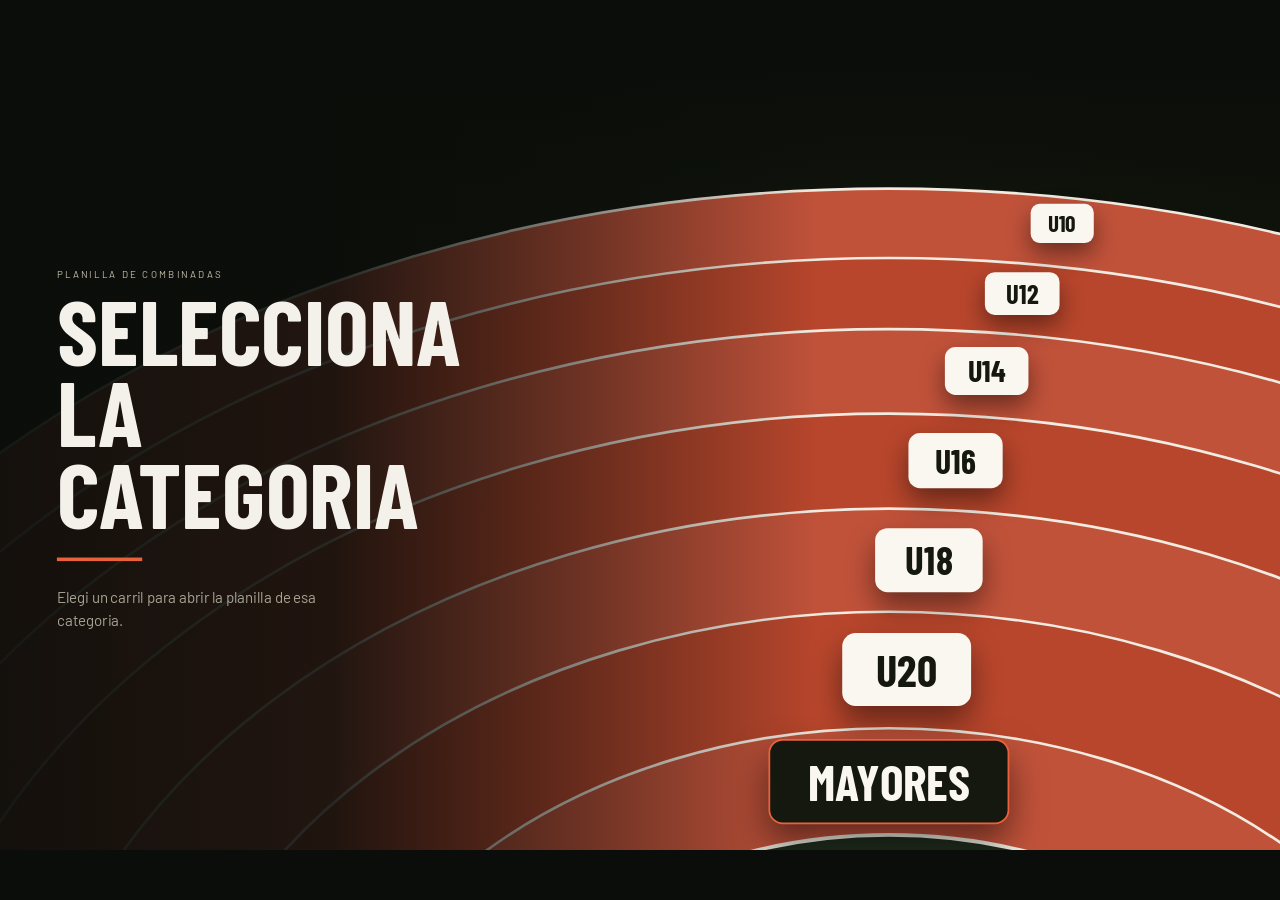
<file: atletismo-app/index.html>
<!DOCTYPE html>
<html lang="es">
<head>
<meta charset="UTF-8">
<meta name="viewport" content="width=device-width, initial-scale=1">
<title>Selector de categorias</title>
<link rel="preconnect" href="https://fonts.googleapis.com">
<link rel="preconnect" href="https://fonts.gstatic.com" crossorigin>
<link href="https://fonts.googleapis.com/css2?family=Barlow+Condensed:wght@500;600;700&family=Barlow:wght@400;500;600;700&display=swap" rel="stylesheet">
<link rel="stylesheet" href="css/inicio.css">
</head>
<body>

<!-- ===== Mobile (< 900px) ===== -->
<div id="mobile-view" class="view-mobile">
  <div class="canvas-m">
    <div class="track-layer" id="track-layer-m">
      <svg viewBox="0 0 390 844" width="100%" height="100%" preserveAspectRatio="xMidYMid slice" aria-hidden="true">
        <defs>
          <radialGradient id="hazeM" cx="50%" cy="54%" r="60%">
            <stop offset="0%" stop-color="#2b3a22" stop-opacity=".85"></stop>
            <stop offset="100%" stop-color="#0b0d0a" stop-opacity="0"></stop>
          </radialGradient>
        </defs>
        <rect x="0" y="210" width="390" height="634" fill="url(#hazeM)"></rect>
        <g stroke="#f1ece1" stroke-width="2.6" transform="translate(0,-20)">
          <ellipse cx="195" cy="1000" rx="912" ry="684" fill="#c1523a"></ellipse>
          <ellipse cx="195" cy="1000" rx="847" ry="635" fill="#b8462c"></ellipse>
          <ellipse cx="195" cy="1000" rx="780" ry="585" fill="#c1523a"></ellipse>
          <ellipse cx="195" cy="1000" rx="701" ry="526" fill="#b8462c"></ellipse>
          <ellipse cx="195" cy="1000" rx="612" ry="459" fill="#c1523a"></ellipse>
          <ellipse cx="195" cy="1000" rx="515" ry="386" fill="#b8462c"></ellipse>
          <ellipse cx="195" cy="1000" rx="406" ry="305" fill="#c1523a"></ellipse>
          <ellipse cx="195" cy="1000" rx="306" ry="230" fill="#1f2c1d" stroke-width="3.4"></ellipse>
        </g>
      </svg>
    </div>

    <div class="header-m" id="header-m">
      <div class="kicker">Planilla de combinadas</div>
      <h1 class="title-m">Selecciona<br>la categoria</h1>
      <div class="rule-m"></div>
    </div>

    <div class="pills-layer" id="pills-m"></div>

    <div class="footer-m" id="footer-m">
      <span class="footer-hint">Toca una categoria para abrir su planilla.</span>
      <span class="footer-count" id="footer-count-m"></span>
    </div>

    <div class="scrim" id="scrim-m" hidden></div>
    <div class="sheet" id="sheet-m" hidden>
      <div class="sheet-top">
        <div class="sheet-cat">
          <span class="sheet-cat-kicker">Categoria</span>
          <span class="sheet-cat-label" id="sheet-cat-label-m"></span>
        </div>
        <button type="button" class="btn-cambiar" id="btn-cambiar-m">Cambiar</button>
      </div>
      <div class="sheet-title">Elegi el sexo</div>
      <div class="gender-grid">
        <a class="gender-link" id="link-f-m" href="#"><span>FEMENINO</span><span class="gender-sub">VER PLANILLA</span></a>
        <a class="gender-link" id="link-m-m" href="#"><span>MASCULINO</span><span class="gender-sub">VER PLANILLA</span></a>
      </div>
    </div>
  </div>
</div>

<!-- ===== Desktop (>= 900px) ===== -->
<div id="desktop-view" class="view-desktop" hidden>
  <div class="canvas-outer-d" id="canvas-outer-d">
    <div class="canvas-scale-d" id="canvas-scale-d">
      <div class="canvas-d">
        <div class="track-layer" id="track-layer-d">
          <svg viewBox="0 0 1440 900" width="100%" height="100%" preserveAspectRatio="xMidYMid slice" aria-hidden="true">
            <defs>
              <radialGradient id="hazeD" cx="70%" cy="60%" r="60%">
                <stop offset="0%" stop-color="#2b3a22" stop-opacity=".8"></stop>
                <stop offset="100%" stop-color="#0b0d0a" stop-opacity="0"></stop>
              </radialGradient>
            </defs>
            <rect x="0" y="0" width="1440" height="900" fill="url(#hazeD)"></rect>
            <g stroke="#f1ece1" stroke-width="3">
              <ellipse cx="1000" cy="1250" rx="1459" ry="1094" fill="#c1523a"></ellipse>
              <ellipse cx="1000" cy="1250" rx="1355" ry="1016" fill="#b8462c"></ellipse>
              <ellipse cx="1000" cy="1250" rx="1248" ry="936" fill="#c1523a"></ellipse>
              <ellipse cx="1000" cy="1250" rx="1122" ry="841" fill="#b8462c"></ellipse>
              <ellipse cx="1000" cy="1250" rx="979" ry="734" fill="#c1523a"></ellipse>
              <ellipse cx="1000" cy="1250" rx="824" ry="618" fill="#b8462c"></ellipse>
              <ellipse cx="1000" cy="1250" rx="650" ry="487" fill="#c1523a"></ellipse>
              <ellipse cx="1000" cy="1250" rx="490" ry="367" fill="#1f2c1d" stroke-width="4"></ellipse>
            </g>
          </svg>
        </div>

        <div class="veil-d"></div>

        <div class="pills-layer" id="pills-d"></div>

        <div class="left-panel-d">
          <div class="panel-title-d" id="panel-title-d">
            <div class="kicker">Planilla de combinadas</div>
            <h1 class="title-d">Selecciona<br>la categoria</h1>
            <div class="rule-d"></div>
            <p class="lead-d">Elegi un carril para abrir la planilla de esa categoria.</p>
          </div>

          <div class="panel-sel-d" id="panel-sel-d" hidden>
            <button type="button" class="btn-volver" id="btn-volver-d">&larr; Cambiar categoria</button>
            <div class="kicker">Categoria</div>
            <div class="sel-label-d" id="sel-label-d"></div>
            <div class="sel-title-d">Elegi el sexo</div>
            <div class="gender-grid gender-grid-d">
              <a class="gender-link gender-link-d" id="link-f-d" href="#"><span>FEMENINO</span><span class="gender-sub">VER PLANILLA</span></a>
              <a class="gender-link gender-link-d" id="link-m-d" href="#"><span>MASCULINO</span><span class="gender-sub">VER PLANILLA</span></a>
            </div>
          </div>
        </div>
      </div>
    </div>
  </div>
</div>

<script src="js/inicio.js"></script>
</body>
</html>
</file>
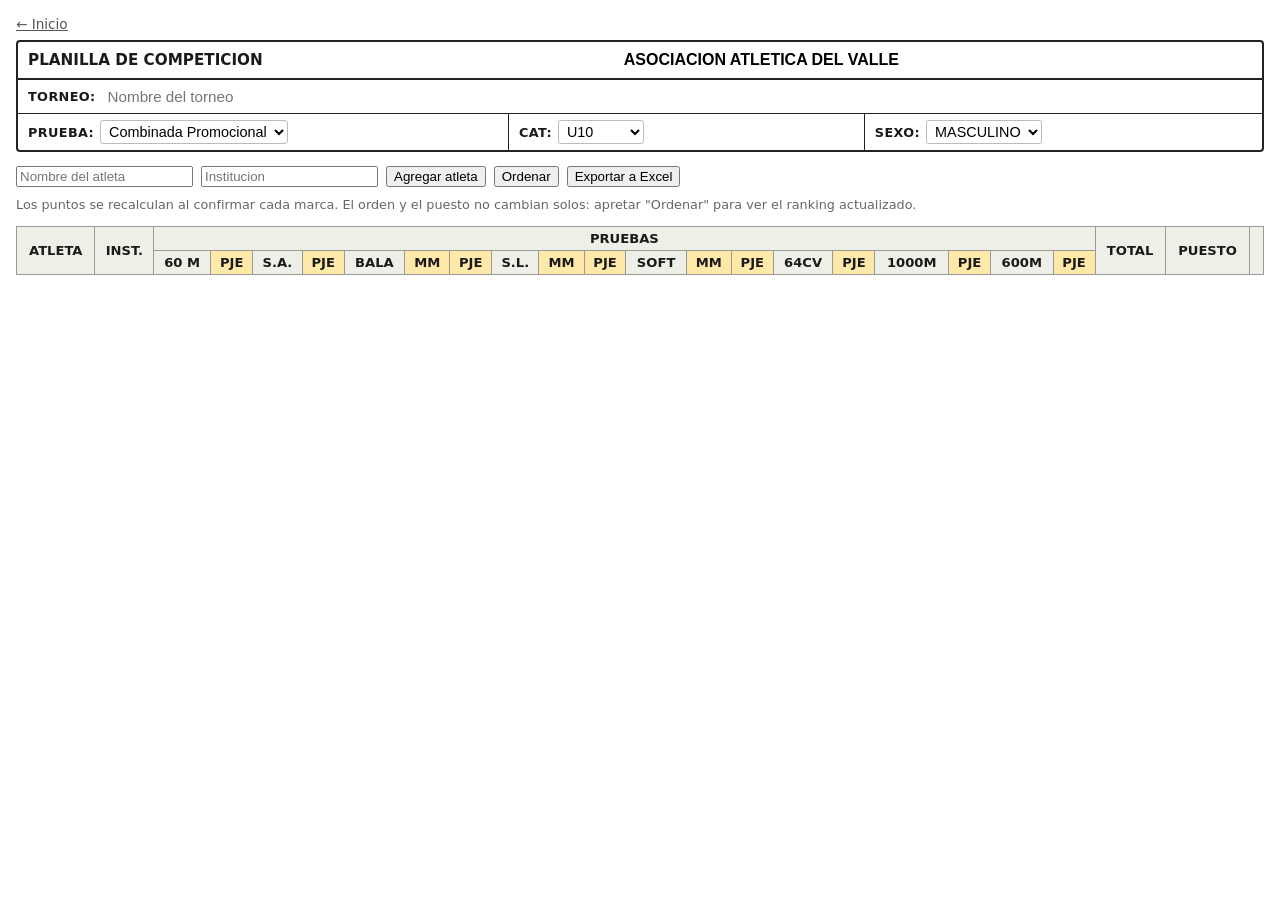
<file: atletismo-app/planilla.html>
<!DOCTYPE html>
<html lang="es">
<head>
<meta charset="UTF-8">
<meta name="viewport" content="width=device-width, initial-scale=1">
<title>Planilla de competicion</title>
<link rel="stylesheet" href="css/style.css">
</head>
<body>
<p class="back-link"><a href="index.html">&larr; Inicio</a></p>

<div class="sheet-header">
  <div class="sheet-title">
    <span>PLANILLA DE COMPETICION</span>
    <input type="text" id="org-input" class="org-input" value="ASOCIACION ATLETICA DEL VALLE">
  </div>

  <label class="meta-row meta-torneo">
    <span class="meta-label">TORNEO:</span>
    <input type="text" id="torneo-input" placeholder="Nombre del torneo">
  </label>

  <div class="meta-row meta-grid">
    <label class="meta-field meta-prueba">
      <span class="meta-label">PRUEBA:</span>
      <select id="discipline"></select>
    </label>
    <label class="meta-field meta-cat">
      <span class="meta-label">CAT:</span>
      <select id="category"></select>
    </label>
    <label class="meta-field meta-sexo">
      <span class="meta-label">SEXO:</span>
      <select id="sexo-select">
        <option value="F">FEMENINO</option>
        <option value="M">MASCULINO</option>
      </select>
    </label>
  </div>
</div>

<form id="add-athlete-form">
  <input type="text" name="name" placeholder="Nombre del atleta" required>
  <input type="text" name="club" placeholder="Institucion">
  <button type="submit">Agregar atleta</button>
  <button type="button" id="sort-btn">Ordenar</button>
  <button type="button" id="export-btn">Exportar a Excel</button>
</form>

<p class="hint">
  Los puntos se recalculan al confirmar cada marca. El orden y el puesto no cambian
  solos: apretar "Ordenar" para ver el ranking actualizado.
</p>

<div id="results-container">
  <div class="table-wrap">
    <table id="athletes-table">
      <thead></thead>
      <tbody></tbody>
    </table>
  </div>
  <div class="cards-wrap" id="cards-wrap"></div>
</div>

<script src="js/vendor/exceljs.min.js"></script>
<script src="js/coefficients.js"></script>
<script src="js/data-promocional-u10-u12.js"></script>
<script src="js/data-u14.js"></script>
<script src="js/data-iaaf-adult.js"></script>
<script src="js/scoring.js"></script>
<script src="js/app.js"></script>
</body>
</html>
</file>
<file: atletismo-app/css/inicio.css>
/* Selector de categorias - pista de atletismo. Ver handoff en Downloads. */

* { box-sizing: border-box; }

body {
  margin: 0;
  background: #0b0d0a;
  font-family: Barlow, system-ui, sans-serif;
  color: #f4f1ea;
}

a { text-decoration: none; }

[hidden] { display: none !important; }

@keyframes sheetUp {
  from { transform: translateY(105%); }
  to { transform: translateY(0); }
}
@keyframes fadeIn {
  from { opacity: 0; }
  to { opacity: 1; }
}
@keyframes panelIn {
  from { opacity: 0; transform: translateY(14px); }
  to { opacity: 1; transform: translateY(0); }
}

.kicker {
  font-size: 11px;
  letter-spacing: .22em;
  text-transform: uppercase;
  color: #c8bfae;
  margin-bottom: 10px;
}

/* Pills (compartido mobile/desktop) */
.pill {
  position: absolute;
  transform: translate(-50%, -50%);
  display: flex;
  align-items: center;
  justify-content: center;
  min-height: 44px;
  background: #faf7f0;
  color: #14180f;
  font-family: 'Barlow Condensed', sans-serif;
  font-weight: 700;
  line-height: 1;
  white-space: nowrap;
  cursor: pointer;
}
.pill:hover { background: #e8623c; color: #fff; }

.pill--highlight {
  background: #14180f;
  color: #faf7f0;
  border: 2px solid #e8623c;
}
.pill--highlight:hover { background: #e8623c; color: #14180f; }

.pill--disabled {
  flex-direction: column;
  align-items: center;
  gap: 2px;
  background: rgba(11, 13, 10, .5);
  color: rgba(250, 247, 240, .7);
  border: 1.5px dashed rgba(250, 247, 240, .45);
  cursor: default;
}
.pill--disabled .pill-sub {
  font-family: Barlow, sans-serif;
  font-weight: 600;
  font-size: 8.5px;
  letter-spacing: .14em;
}

/* ===== Mobile ===== */
.view-mobile {
  min-height: 100vh;
  display: flex;
  justify-content: center;
  align-items: flex-start;
  background: #0b0d0a;
}

.canvas-m {
  position: relative;
  width: 100%;
  max-width: 390px;
  height: 844px;
  overflow: hidden;
  background: linear-gradient(180deg, #0b0d0a 0%, #101509 38%, #16200f 58%, #1a2611 100%);
}

.track-layer {
  position: absolute;
  inset: 0;
  z-index: 1;
  transition: transform .65s cubic-bezier(.2, .75, .2, 1);
  transform: scale(1);
  transform-origin: 195px 520px;
}

.header-m {
  position: relative;
  z-index: 3;
  padding: 52px 26px 0;
  transition: opacity .4s ease;
}
.title-m {
  margin: 0;
  font-family: 'Barlow Condensed', sans-serif;
  font-weight: 700;
  font-size: 50px;
  line-height: .92;
  text-transform: uppercase;
}
.rule-m { margin-top: 14px; height: 3px; width: 64px; background: #e8623c; }

.pills-layer {
  position: absolute;
  inset: 0;
  z-index: 4;
  transition: opacity .4s ease;
}

.footer-m {
  position: absolute;
  left: 0; right: 0; bottom: 0;
  z-index: 5;
  padding: 20px 26px 28px;
  display: flex;
  align-items: center;
  justify-content: space-between;
  gap: 14px;
  background: linear-gradient(to top, #0b0d0a 45%, rgba(11, 13, 10, 0));
  transition: opacity .3s ease;
}
.footer-hint { font-size: 13px; line-height: 1.35; color: #a8a294; max-width: 240px; }
.footer-count {
  font-family: 'Barlow Condensed', sans-serif;
  font-weight: 600;
  font-size: 15px;
  letter-spacing: .16em;
  color: #e8623c;
  white-space: nowrap;
}

.scrim {
  position: absolute;
  inset: 0;
  z-index: 6;
  background: linear-gradient(180deg, rgba(11, 13, 10, .55) 0%, rgba(11, 13, 10, .2) 45%, rgba(11, 13, 10, .55) 100%);
  animation: fadeIn .35s ease both;
}

.sheet {
  position: absolute;
  left: 0; right: 0; bottom: 0;
  z-index: 7;
  padding: 26px 24px 30px;
  background: #12160e;
  border-top: 2px solid #e8623c;
  border-radius: 22px 22px 0 0;
  box-shadow: 0 -20px 50px rgba(0, 0, 0, .6);
  animation: sheetUp .4s cubic-bezier(.2, .8, .2, 1) both;
}
.sheet-top {
  display: flex;
  align-items: baseline;
  justify-content: space-between;
  gap: 12px;
  margin-bottom: 20px;
}
.sheet-cat { display: flex; align-items: baseline; gap: 10px; }
.sheet-cat-kicker {
  font-size: 11px; letter-spacing: .2em; text-transform: uppercase; color: #8f9184;
}
.sheet-cat-label {
  font-family: 'Barlow Condensed', sans-serif;
  font-weight: 700;
  font-size: 38px;
  line-height: 1;
  color: #faf7f0;
}
.btn-cambiar, .btn-volver {
  background: none;
  border: none;
  padding: 6px 2px;
  font-family: Barlow, sans-serif;
  font-weight: 600;
  font-size: 12px;
  letter-spacing: .12em;
  text-transform: uppercase;
  color: #e8623c;
  cursor: pointer;
}
.sheet-title {
  font-family: 'Barlow Condensed', sans-serif;
  font-weight: 600;
  font-size: 26px;
  text-transform: uppercase;
  color: #faf7f0;
  margin-bottom: 14px;
}

.gender-grid { display: grid; grid-template-columns: 1fr 1fr; gap: 12px; }
.gender-link {
  display: flex;
  flex-direction: column;
  justify-content: center;
  gap: 5px;
  min-height: 88px;
  padding: 16px 18px;
  background: #faf7f0;
  color: #14180f;
  border-radius: 14px;
  font-family: 'Barlow Condensed', sans-serif;
  font-weight: 700;
  font-size: 30px;
  line-height: 1;
}
.gender-link:hover { background: #e8623c; color: #fff; }
.gender-sub {
  font-family: Barlow, sans-serif;
  font-weight: 600;
  font-size: 10px;
  letter-spacing: .16em;
  opacity: .55;
}

/* ===== Desktop ===== */
.view-desktop { background: #0b0d0a; overflow: hidden; height: 100vh; }

#canvas-outer-d { position: relative; width: 100%; height: 100%; }

.canvas-scale-d {
  position: absolute;
  top: 0;
  left: 0;
  width: 1440px;
  height: 900px;
  transform-origin: 0 0;
}

.canvas-d {
  position: relative;
  width: 1440px;
  height: 900px;
  overflow: hidden;
  background: linear-gradient(180deg, #0b0d0a 0%, #101509 40%, #16200f 70%, #1a2611 100%);
}

.veil-d {
  position: absolute;
  inset: 0;
  z-index: 2;
  background: linear-gradient(90deg, rgba(11, 13, 10, .95) 0%, rgba(11, 13, 10, .88) 26%, rgba(11, 13, 10, .45) 46%, rgba(11, 13, 10, 0) 64%);
}

.left-panel-d {
  position: absolute;
  left: 0; top: 0; bottom: 0;
  z-index: 5;
  width: 560px;
  padding: 96px 64px;
  display: flex;
  flex-direction: column;
  justify-content: center;
}

.title-d {
  margin: 0;
  font-family: 'Barlow Condensed', sans-serif;
  font-weight: 700;
  font-size: 104px;
  line-height: .88;
  text-transform: uppercase;
}
.rule-d { margin-top: 28px; height: 4px; width: 96px; background: #e8623c; }
.lead-d { margin: 28px 0 0; font-size: 17px; line-height: 1.5; color: #a8a294; max-width: 330px; }

.panel-sel-d { animation: panelIn .35s ease both; }
.sel-label-d {
  font-family: 'Barlow Condensed', sans-serif;
  font-weight: 700;
  font-size: 104px;
  line-height: .88;
  text-transform: uppercase;
  color: #faf7f0;
}
.sel-title-d {
  margin: 30px 0 18px;
  font-family: 'Barlow Condensed', sans-serif;
  font-weight: 600;
  font-size: 34px;
  text-transform: uppercase;
}
.btn-volver { margin-bottom: 26px; padding: 0; }

.gender-grid-d { max-width: 430px; gap: 16px; }
.gender-link-d { min-height: 104px; padding: 20px 22px; border-radius: 16px; font-size: 36px; gap: 6px; }
.gender-link-d .gender-sub { font-size: 11px; }
</file>
<file: atletismo-app/css/style.css>
body {
  font-family: system-ui, sans-serif;
  margin: 16px;
  color: #1a1a1a;
  background: #ffffff;
}

.back-link { margin: 0 0 8px; font-size: 0.85em; }
.back-link a { color: #555; }

/* ===== Cabecera tipo planilla de papel ===== */
.sheet-header {
  border: 2px solid #222;
  border-radius: 4px;
  margin-bottom: 14px;
  overflow: hidden;
}

.sheet-title {
  display: flex;
  flex-wrap: wrap;
  align-items: center;
  gap: 8px;
  padding: 8px 10px;
  border-bottom: 2px solid #222;
  font-weight: 700;
  text-align: center;
  justify-content: center;
}
.sheet-title span { font-size: 0.95em; }
.org-input {
  border: none;
  background: transparent;
  font-weight: 700;
  font-size: 1em;
  text-align: center;
  min-width: 180px;
  flex: 1 1 auto;
}
.org-input:focus { outline: 1px solid #999; background: #fffbe0; }

.meta-row { display: block; border-bottom: 1px solid #222; }
.meta-row:last-child { border-bottom: none; }

.meta-torneo {
  display: flex;
  align-items: center;
  gap: 8px;
  padding: 6px 10px;
}
.meta-torneo input {
  flex: 1;
  border: none;
  background: transparent;
  font-size: 0.95em;
  padding: 2px 4px;
}
.meta-torneo input:focus { outline: 1px solid #999; background: #fffbe0; }

.meta-grid {
  display: flex;
  flex-wrap: wrap;
}
.meta-field {
  display: flex;
  align-items: center;
  gap: 6px;
  padding: 6px 10px;
  border-right: 1px solid #222;
  flex: 1 1 auto;
}
.meta-field:last-child { border-right: none; }
.meta-label {
  font-weight: 700;
  font-size: 0.8em;
  letter-spacing: 0.03em;
  white-space: nowrap;
}
.meta-field select {
  border: 1px solid #bbb;
  border-radius: 3px;
  padding: 2px 4px;
  font-size: 0.9em;
  background: #fff;
}
.meta-value { font-weight: 700; }

/* ===== Alta de atletas ===== */
#add-athlete-form {
  display: flex;
  gap: 8px;
  margin-bottom: 10px;
  flex-wrap: wrap;
}

.hint {
  color: #666;
  font-size: 0.8em;
  margin: 0 0 14px;
}

/* ===== Tabla (desktop) ===== */
.table-wrap { overflow-x: auto; }

table {
  border-collapse: collapse;
  width: 100%;
  font-size: 0.82em;
}

th, td {
  border: 1px solid #999;
  padding: 4px 5px;
  text-align: center;
  white-space: nowrap;
}

thead th {
  background: #eef0e8;
  font-weight: 700;
}

th.pje-head, td.pje-cell {
  background: #ffe9a8;
}

td.mm-cell { background: #fff6df; font-weight: 600; }

td.total-cell {
  background: #c9e6c9;
  font-weight: 700;
}
td.puesto-cell { font-weight: 700; }

.mark-cell input, .attempt-cell input {
  width: 56px;
  border: 1px solid #ccc;
  border-radius: 3px;
  padding: 2px 3px;
  text-align: center;
  font-size: 1em;
}
.attempt-cell input { width: 44px; }

.mark-cell input:disabled { background: #f5f5f5; }

.manual-toggle {
  display: block;
  font-size: 0.75em;
  color: #888;
  white-space: nowrap;
  margin-top: 2px;
}
.manual-toggle input { width: auto; vertical-align: middle; }

.remove-btn {
  border: 1px solid #c66;
  background: #fff0f0;
  color: #a33;
  border-radius: 3px;
  padding: 3px 8px;
  cursor: pointer;
  font-size: 0.9em;
}

/* ===== Tarjetas (mobile) ===== */
.cards-wrap { display: none; }

.athlete-card {
  border: 2px solid #222;
  border-radius: 8px;
  margin-bottom: 14px;
  overflow: hidden;
}

.card-head {
  display: flex;
  align-items: center;
  gap: 8px;
  padding: 8px 10px;
  background: #eef0e8;
  border-bottom: 1px solid #222;
}
.card-name { font-weight: 700; flex: 1; }
.card-club { color: #555; font-size: 0.9em; }

.card-event {
  padding: 8px 10px;
  border-bottom: 1px solid #ddd;
}
.card-event:last-of-type { border-bottom: none; }
.card-event-label {
  font-weight: 700;
  font-size: 0.85em;
  text-transform: uppercase;
  color: #444;
  margin-bottom: 4px;
}

.card-attempts-row { display: flex; gap: 6px; margin-bottom: 4px; }
.card-attempts-row input {
  flex: 1;
  min-width: 0;
  border: 1px solid #ccc;
  border-radius: 4px;
  padding: 8px 4px;
  text-align: center;
  font-size: 1em;
}
.card-event-info { font-size: 0.85em; color: #555; }

.card-single-row { display: flex; align-items: center; gap: 8px; flex-wrap: wrap; }
.card-single-row input {
  flex: 1;
  min-width: 90px;
  border: 1px solid #ccc;
  border-radius: 4px;
  padding: 8px 6px;
  text-align: center;
  font-size: 1em;
}
.card-pts { font-weight: 700; color: #7a5a00; white-space: nowrap; }

.card-footer {
  display: flex;
  justify-content: space-between;
  align-items: center;
  gap: 8px;
  padding: 8px 10px;
  background: #f4f4ee;
  font-weight: 700;
}

/* Breakpoint: en pantallas chicas (celulares de los arbitros) se muestran
   tarjetas apiladas en vez de la tabla ancha, para no requerir scroll
   horizontal con una fila por atleta. */
@media (max-width: 760px) {
  body { margin: 10px; }
  .table-wrap { display: none; }
  .cards-wrap { display: block; }
  .meta-field { flex: 1 1 100%; border-right: none; border-bottom: 1px solid #ddd; }
  .meta-field:last-child { border-bottom: none; }
}
</file>
